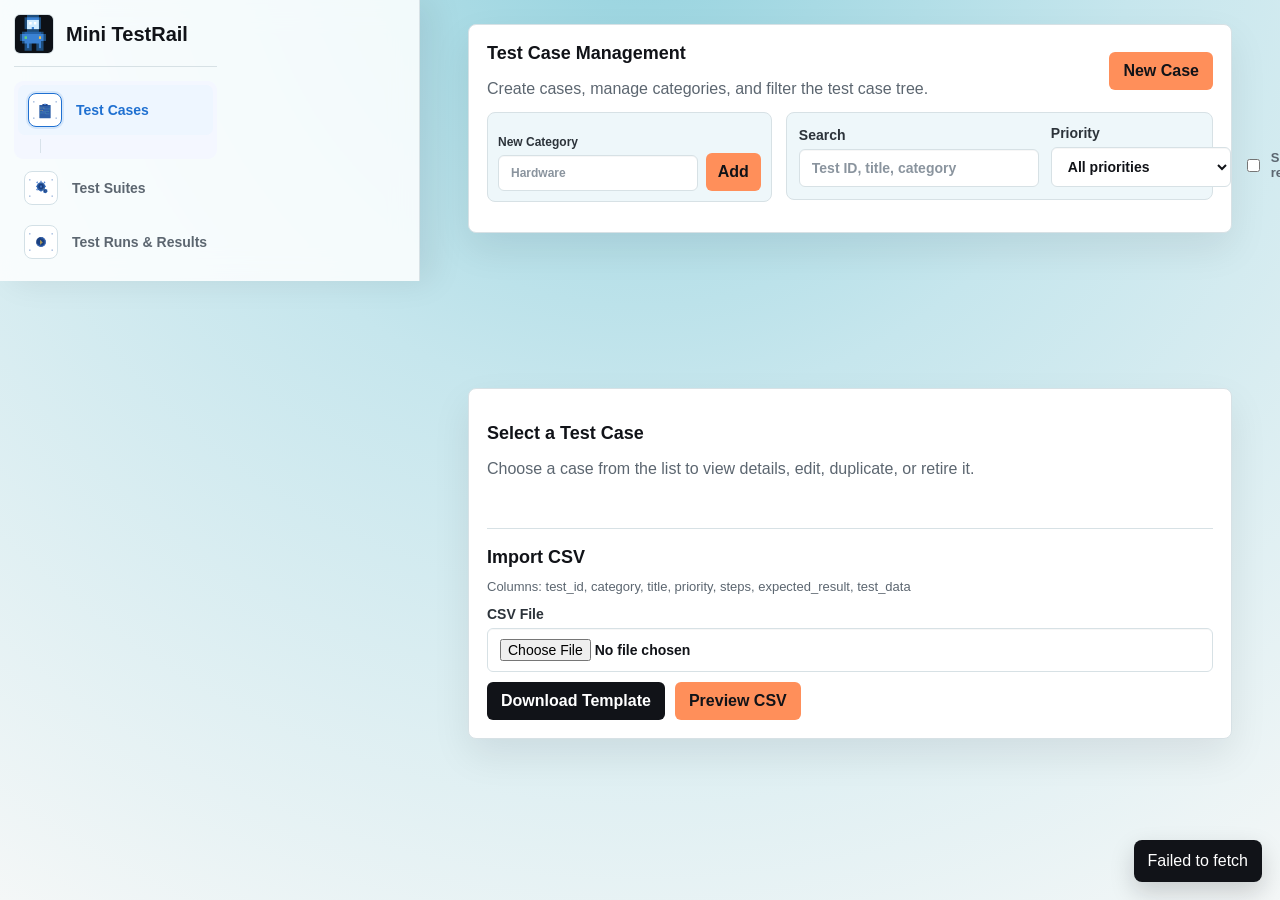
<file: frontend/index.html>
<!doctype html>
<html lang="en">
  <head>
    <meta charset="UTF-8" />
    <meta name="viewport" content="width=device-width, initial-scale=1.0" />
    <title>Mini TestRail</title>
    <link rel="stylesheet" href="styles.css" />
  </head>
  <body>
    <div class="appShell">
      <aside class="appSidebar">
        <header class="topbar">
          <div class="brand">
            <img class="brandIcon" src="assets/app-icon.jpg" alt="Mini TestRail icon" />
            <div>
              <h1>Mini TestRail</h1>
              <p>Manage test cases, executions, results, and history.</p>
            </div>
          </div>
          <nav class="topnav">
            <div class="navGroup active">
              <a class="navItem active" href="index.html">
            <span class="navIcon"><img src="assets/icon-test-case.svg" alt="" /></span>
                <span>Test Cases</span>
              </a>
              <section class="panel caseNavigatorPane">
                <div class="sectionHeader">
                  <h2>Test Cases</h2>
                  <span id="caseCount" class="muted"></span>
                </div>
                <div id="categoryTree" class="categoryTree"></div>
              </section>
            </div>
            <a class="navItem" href="suites.html">
            <span class="navIcon"><img src="assets/icon-test-suite.svg" alt="" /></span>
              <span>Test Suites</span>
            </a>
            <a class="navItem" href="executions.html">
            <span class="navIcon"><img src="assets/icon-test-execution.svg" alt="" /></span>
              <span>Test Runs & Results</span>
            </a>
          </nav>
        </header>
      </aside>

      <main class="appMain caseWorkspace caseManagementWorkspace">
        <section class="panel caseToolsPane">
          <div class="sectionHeader">
            <div>
              <h2>Test Case Management</h2>
              <p class="muted">Create cases, manage categories, and filter the test case tree.</p>
            </div>
            <button id="createCaseButton" type="button">New Case</button>
          </div>

          <div class="caseToolsGrid">
            <form id="categoryForm" class="categoryForm">
              <label>
                New Category
                <input id="categoryName" placeholder="Hardware" />
              </label>
              <button type="submit">Add</button>
            </form>

            <div class="caseToolbar">
              <label>
                Search
                <input id="caseSearch" placeholder="Test ID, title, category" />
              </label>
              <label>
                Priority
                <select id="casePriorityFilter">
                  <option value="">All priorities</option>
                  <option value="Critical">Critical</option>
                  <option value="High">High</option>
                  <option value="Medium">Medium</option>
                  <option value="Low">Low</option>
                </select>
              </label>
              <label class="inlineToggle">
                <input id="showRetiredCasesToggle" type="checkbox" />
                Show retired
              </label>
              <button id="clearCaseFiltersButton" class="secondary" type="button">Clear Filters</button>
            </div>
          </div>
        </section>

        <aside class="panel caseDetailPane">
          <div id="caseDetailEmpty" class="emptyState">
            <h2>Select a Test Case</h2>
            <p class="muted">Choose a case from the list to view details, edit, duplicate, or retire it.</p>
          </div>

          <div id="caseDetailContent" hidden>
            <div class="sectionHeader">
              <h2 id="selectedCaseTitle">Test Case Detail</h2>
              <div class="headerActions">
                <span id="selectedCasePriority"></span>
                <button id="deleteSelectedCaseButton" class="danger" type="button">Retire Case</button>
                <button id="restoreSelectedCaseButton" class="secondary" type="button" hidden>
                  Restore Case
                </button>
              </div>
            </div>
            <div id="caseDetailBody" class="caseDetailBody"></div>
            <div class="formActions detailActions">
              <button id="editSelectedCaseButton" class="secondary" type="button">Edit</button>
              <button id="duplicateSelectedCaseButton" class="secondary" type="button">Duplicate</button>
            </div>
          </div>

          <div id="caseFormPanel" class="caseFormPanel" hidden>
            <h2 id="caseFormTitle">Create Test Case</h2>
            <form id="caseForm">
              <div class="formGrid">
                <label>
                  Test ID
                  <input id="caseTestId" placeholder="TC-PWR-001" />
                </label>
                <label>
                  Priority
                  <select id="casePriority">
                    <option value="Critical">Critical</option>
                    <option value="High">High</option>
                    <option value="Medium" selected>Medium</option>
                    <option value="Low">Low</option>
                  </select>
                </label>
              </div>
              <div class="formGrid">
                <label>
                  Category
                  <select id="caseCategory">
                    <option value="">Uncategorized</option>
                  </select>
                </label>
                <label>
                  Title
                  <input id="caseTitle" required placeholder="Verify Power On/Off Function" />
                </label>
              </div>
              <div class="stepEditorSection">
                <div class="formSectionHeader">
                  <h3>Steps</h3>
                  <button id="addStepButton" class="secondary" type="button">Add Step</button>
                </div>
                <div id="caseStepRows" class="stepEditorRows"></div>
              </div>
              <label>
                Test Data
                <textarea id="caseTestData" placeholder="N/A or DHCP, Static"></textarea>
              </label>
              <div class="formActions">
                <button id="caseSubmitButton" type="submit">Create Case</button>
                <button id="cancelCaseEditButton" class="secondary" type="button">
                  Cancel
                </button>
              </div>
            </form>
          </div>

          <div class="importPanel">
            <h2>Import CSV</h2>
            <p class="muted">Columns: test_id, category, title, priority, steps, expected_result, test_data</p>
            <label>
              CSV File
              <input id="caseCsvFile" type="file" accept=".csv,text/csv" />
            </label>
            <div class="formActions">
              <button id="downloadCsvTemplateButton" class="secondary" type="button">
                Download Template
              </button>
              <button id="previewCsvButton" type="button">Preview CSV</button>
            </div>
          </div>
        </aside>
      </main>
    </div>

    <div id="csvPreviewModal" class="modalOverlay" hidden>
      <section class="modalDialog csvPreviewDialog" role="dialog" aria-modal="true" aria-labelledby="csvPreviewTitle">
        <div class="modalHeader">
          <div>
            <h2 id="csvPreviewTitle">CSV Import Preview</h2>
            <p class="muted">Review validation results before importing test cases.</p>
          </div>
          <button id="cancelCsvPreviewButton" class="secondary" type="button">Close</button>
        </div>
        <div id="csvPreviewPanel" class="csvPreviewPanel"></div>
        <div id="csvImportActions" class="modalActions" hidden>
          <button id="confirmCsvImportButton" type="button">Confirm Import</button>
          <button id="cancelCsvPreviewFooterButton" class="secondary" type="button">
            Cancel
          </button>
        </div>
      </section>
    </div>

    <div id="toast" class="toast" hidden></div>
    <script src="env.js"></script>
    <script type="module" src="app.js"></script>
  </body>
</html>
</file>
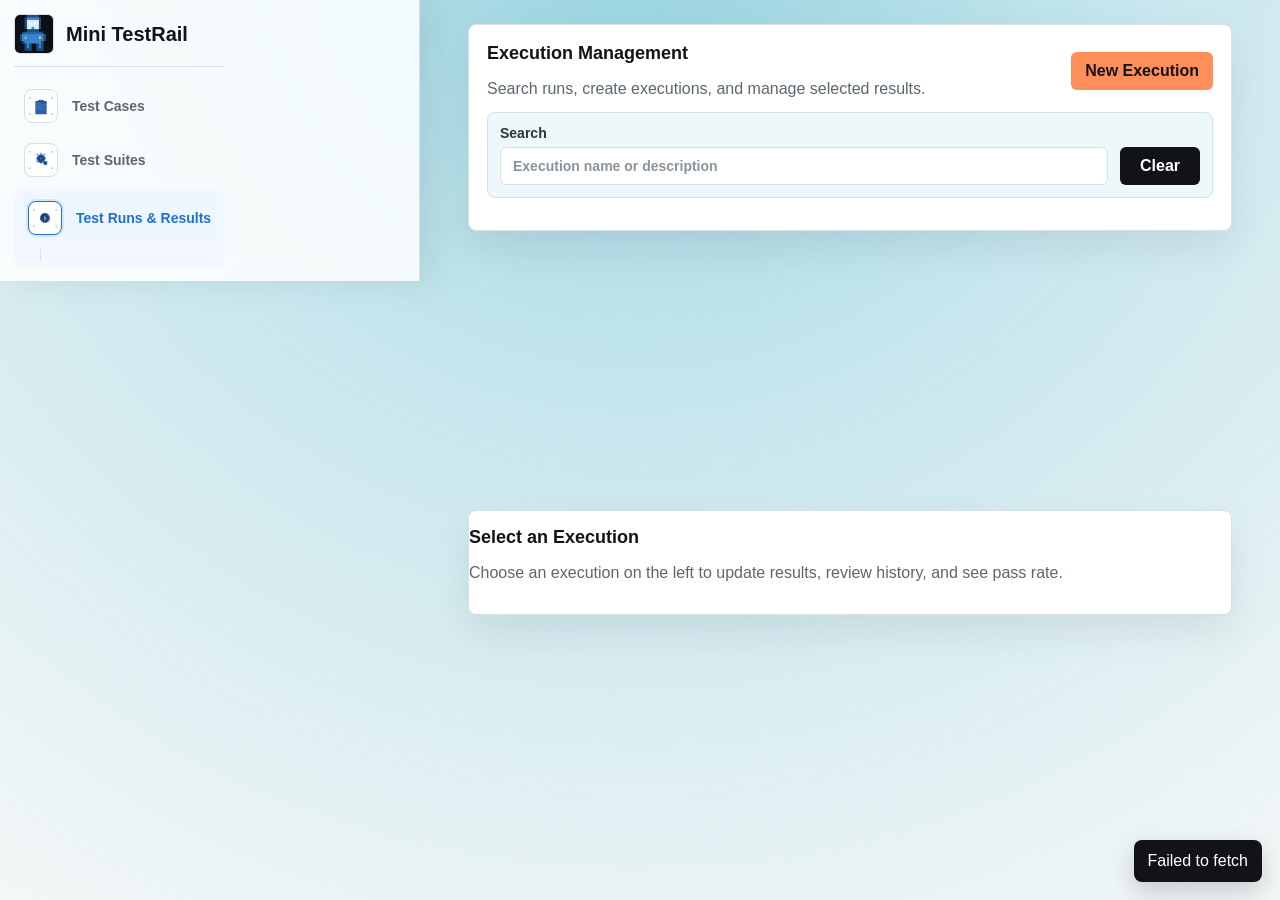
<file: frontend/executions.html>
<!doctype html>
<html lang="en">
  <head>
    <meta charset="UTF-8" />
    <meta name="viewport" content="width=device-width, initial-scale=1.0" />
    <title>Mini TestRail - Executions</title>
    <link rel="stylesheet" href="styles.css" />
  </head>
  <body>
    <div class="appShell">
      <aside class="appSidebar">
        <header class="topbar">
          <div class="brand">
            <img class="brandIcon" src="assets/app-icon.jpg" alt="Mini TestRail icon" />
            <div>
              <h1>Mini TestRail</h1>
              <p>Manage test cases, executions, results, and history.</p>
            </div>
          </div>
          <nav class="topnav">
            <a class="navItem" href="index.html">
            <span class="navIcon"><img src="assets/icon-test-case.svg" alt="" /></span>
              <span>Test Cases</span>
            </a>
            <a class="navItem" href="suites.html">
            <span class="navIcon"><img src="assets/icon-test-suite.svg" alt="" /></span>
              <span>Test Suites</span>
            </a>
            <div class="navGroup active">
              <a class="navItem active" href="executions.html">
            <span class="navIcon"><img src="assets/icon-test-execution.svg" alt="" /></span>
                <span>Test Runs & Results</span>
              </a>
              <section class="panel executionNavigatorPane">
                <div class="sectionHeader executionNavHeader">
                  <h2>Executions</h2>
                  <span id="executionCount" class="muted"></span>
                </div>
                <div id="executionList" class="executionNavList"></div>
              </section>
            </div>
          </nav>
        </header>
      </aside>

      <main id="executionPageRoot" class="appMain executionPageWorkspace executionManagementWorkspace">
        <section class="panel executionToolsPane">
          <div class="sectionHeader">
            <div>
              <h2>Execution Management</h2>
              <p class="muted">Search runs, create executions, and manage selected results.</p>
            </div>
            <button id="toggleExecutionCreatorButton" type="button">New Execution</button>
          </div>
          <div class="executionToolbar">
            <label>
              Search
              <input id="executionSearch" placeholder="Execution name or description" />
            </label>
            <button id="clearExecutionSearchButton" class="secondary" type="button">
              Clear
            </button>
          </div>
        </section>

        <section id="executionDetailPanel" class="panel executionDetailPane" hidden>
        <div class="sectionHeader">
          <h2>Execution Detail</h2>
          <div class="headerActions">
            <span id="selectedExecutionLabel" class="muted">Select an execution</span>
            <button id="showExecutionSummaryButton" class="secondary summaryShortcut" type="button">
              <span>Run Summary</span>
              <small id="summaryShortcutMeta" class="muted">
                Pass rate and status totals
              </small>
            </button>
            <button id="exportExecutionReportButton" class="secondary" type="button">
              Export Report
            </button>
            <button id="showRerunExecutionButton" class="secondary" type="button">
              Rerun
            </button>
            <button id="deleteExecutionButton" class="danger" type="button" hidden>
              Delete Execution
            </button>
          </div>
        </div>

        <form id="rerunExecutionForm" class="rerunExecutionPanel" hidden>
          <div>
            <strong>New Run from This Execution</strong>
            <p class="muted">
              Creates a fresh execution with NOT_RUN results. Retired source cases are skipped.
            </p>
          </div>
          <div class="formGrid">
            <label>
              Name
              <input id="rerunExecutionName" required placeholder="Regression Run - Round 2" />
            </label>
            <label>
              Version
              <input id="rerunExecutionVersion" placeholder="v1.2.3 or build 2026.07.17" />
            </label>
            <label>
              Description
              <input id="rerunExecutionDescription" placeholder="Second pass after fixes" />
            </label>
          </div>
          <div class="formActions">
            <button type="submit">Create Rerun</button>
            <button id="cancelRerunExecutionButton" class="secondary" type="button">
              Cancel
            </button>
          </div>
        </form>

        <details class="addCasesPanel">
          <summary>
            <span>Add Test Cases</span>
            <small id="selectedAddCaseCount" class="muted">0 selected</small>
          </summary>
          <div class="addCasesContent">
            <div class="addCaseFilters">
              <label>
                Search Test Cases
                <input id="addCaseSearch" placeholder="Test ID, title, category" />
              </label>
              <label>
                Category
                <select id="addCaseCategoryFilter">
                  <option value="">All categories</option>
                </select>
              </label>
              <button id="addSelectedCasesButton" type="button">Add Selected Cases</button>
            </div>
            <div id="addCaseChecklist" class="checklist"></div>
          </div>
        </details>

        <details class="bulkResultPanel">
          <summary>
            <span>Bulk Update Results</span>
            <small id="selectedResultCount" class="muted">0 selected</small>
          </summary>
          <div class="bulkResultBar">
            <label>
              Bulk Status
              <select id="bulkResultStatus">
                <option value="PASS">PASS</option>
                <option value="FAIL">FAIL</option>
                <option value="BLOCKED">BLOCKED</option>
                <option value="SKIPPED">SKIPPED</option>
                <option value="NOT_RUN">NOT_RUN</option>
              </select>
            </label>
            <label>
              Notes
              <input id="bulkResultNotes" placeholder="Optional actual result notes" />
            </label>
            <button id="applyBulkResultButton" type="button">Apply</button>
            <button id="clearBulkSelectionButton" class="secondary" type="button">Clear Selection</button>
          </div>
        </details>

        <div class="executionWorkspace">
          <aside class="workspacePane resultDetailPane">
            <div class="resultEditorHeader">
              <div>
                <span class="muted">Test Result Detail</span>
                <h2 id="selectedExecutionItemTitle">No Test Result Selected</h2>
              </div>
              <div id="selectedExecutionItemMeta" class="resultEditorMeta"></div>
            </div>
            <div id="selectedExecutionItemBody" class="resultDetailBody">
              <p class="muted">Select a test result to view details and update status.</p>
            </div>
            <form id="selectedExecutionItemForm" class="itemEditor" hidden>
              <div class="resultEditorControls">
                <label>
                  Status
                  <select id="selectedExecutionItemStatus" name="status">
                    <option value="NOT_RUN">NOT_RUN</option>
                    <option value="PASS">PASS</option>
                    <option value="FAIL">FAIL</option>
                    <option value="BLOCKED">BLOCKED</option>
                    <option value="SKIPPED">SKIPPED</option>
                  </select>
                </label>
                <label>
                  Actual Result Notes
                  <textarea id="selectedExecutionItemActualResult" name="actualResult"></textarea>
                </label>
              </div>
              <button type="submit">Save Result</button>
            </form>
          </aside>

          <aside class="workspacePane historyPane">
            <h2>History</h2>
            <div id="historyList" class="history"></div>
          </aside>
        </div>
        </section>

        <section id="executionEmptyPanel" class="panel executionDetailPane emptyState">
          <h2>Select an Execution</h2>
          <p class="muted">Choose an execution on the left to update results, review history, and see pass rate.</p>
        </section>

        <section id="executionCreatorPane" class="panel executionDetailPane executionCreatorPane" hidden>
        <div class="sectionHeader">
          <h2>Create Execution</h2>
          <button id="closeExecutionCreatorButton" class="secondary" type="button">Close</button>
        </div>
        <form id="executionForm">
          <label>
            Name
            <input id="executionName" required placeholder="Regression Run 2026-06-11" />
          </label>
          <label>
            Version
            <input id="executionVersion" placeholder="v1.2.3 or build 2026.07.17" />
          </label>
          <label>
            Description
            <textarea id="executionDescription" placeholder="Smoke tests for the new release"></textarea>
          </label>
          <div class="suitePickerPanel">
            <label>
              Test Suite
              <select id="executionSuiteSelect">
                <option value="">Select a suite</option>
              </select>
            </label>
            <button id="applyExecutionSuiteButton" class="secondary" type="button">
              Apply Suite
            </button>
          </div>
          <label>
            Search Test Cases
            <input id="executionCaseSearch" placeholder="Filter by test case title" />
          </label>
          <label>
            Category
            <select id="executionCaseCategoryFilter">
              <option value="">All categories</option>
            </select>
          </label>
          <div class="formSectionHeader">
            <strong>Test Cases</strong>
            <span id="selectedCaseCount" class="muted">0 selected</span>
          </div>
          <div id="executionCaseChecklist" class="checklist"></div>
          <button type="submit">Create Execution</button>
        </form>
        </section>
      </main>
    </div>

    <div id="toast" class="toast" hidden></div>
    <script src="env.js"></script>
    <script type="module" src="app.js"></script>
  </body>
</html>
</file>
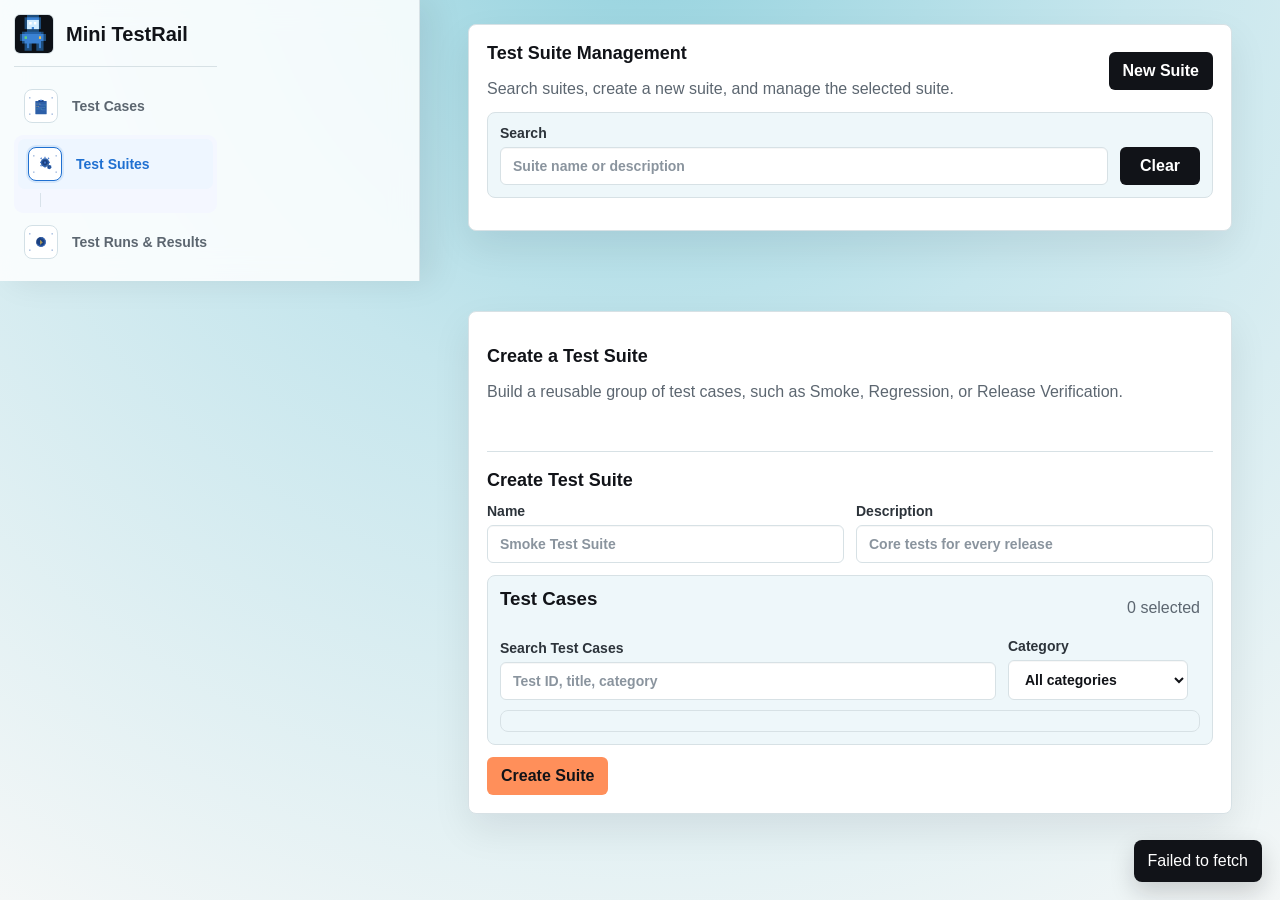
<file: frontend/suites.html>
<!doctype html>
<html lang="en">
  <head>
    <meta charset="UTF-8" />
    <meta name="viewport" content="width=device-width, initial-scale=1.0" />
    <title>Mini TestRail - Test Suites</title>
    <link rel="stylesheet" href="styles.css" />
  </head>
  <body>
    <div class="appShell">
      <aside class="appSidebar">
        <header class="topbar">
          <div class="brand">
            <img class="brandIcon" src="assets/app-icon.jpg" alt="Mini TestRail icon" />
            <div>
              <h1>Mini TestRail</h1>
              <p>Manage test cases, suites, executions, results, and history.</p>
            </div>
          </div>
          <nav class="topnav">
            <a class="navItem" href="index.html">
            <span class="navIcon"><img src="assets/icon-test-case.svg" alt="" /></span>
              <span>Test Cases</span>
            </a>
            <div class="navGroup active">
              <a class="navItem active" href="suites.html">
            <span class="navIcon"><img src="assets/icon-test-suite.svg" alt="" /></span>
                <span>Test Suites</span>
              </a>
              <section class="panel suiteNavigatorPane">
                <div class="sectionHeader">
                  <h2>Test Suites</h2>
                  <span id="suiteCount" class="muted"></span>
                </div>
                <div id="suiteList" class="suiteNavList"></div>
              </section>
            </div>
            <a class="navItem" href="executions.html">
            <span class="navIcon"><img src="assets/icon-test-execution.svg" alt="" /></span>
              <span>Test Runs & Results</span>
            </a>
          </nav>
        </header>
      </aside>

      <main class="appMain suiteWorkspace">
        <section class="panel suiteToolsPane">
          <div class="sectionHeader">
            <div>
              <h2>Test Suite Management</h2>
              <p class="muted">Search suites, create a new suite, and manage the selected suite.</p>
            </div>
            <button id="cancelSuiteEditButton" class="secondary" type="button">
              New Suite
            </button>
          </div>
          <div class="executionToolbar">
            <label>
              Search
              <input id="suiteSearch" placeholder="Suite name or description" />
            </label>
            <button id="clearSuiteSearchButton" class="secondary" type="button">
              Clear
            </button>
          </div>
        </section>

        <section class="panel suiteDetailPane">
        <div id="suiteDetailEmpty" class="emptyState">
          <h2>Create a Test Suite</h2>
          <p class="muted">
            Build a reusable group of test cases, such as Smoke, Regression, or
            Release Verification.
          </p>
        </div>

        <div class="caseFormPanel suiteFormPanel">
          <div class="formSectionHeader suiteFormHeader">
            <h2 id="suiteFormTitle">Create Test Suite</h2>
            <button id="deleteSuiteButton" class="danger" type="button" hidden>
              Delete Suite
            </button>
          </div>
          <form id="suiteForm">
            <div class="formGrid">
              <label>
                Name
                <input id="suiteName" required placeholder="Smoke Test Suite" />
              </label>
              <label>
                Description
                <input id="suiteDescription" placeholder="Core tests for every release" />
              </label>
            </div>

            <div class="suiteCasePicker">
              <div class="formSectionHeader">
                <h3>Test Cases</h3>
                <span id="selectedSuiteCaseCount" class="muted">0 selected</span>
              </div>
              <div class="addCaseFilters">
                <label>
                  Search Test Cases
                  <input id="suiteCaseSearch" placeholder="Test ID, title, category" />
                </label>
                <label>
                  Category
                  <select id="suiteCaseCategoryFilter">
                    <option value="">All categories</option>
                  </select>
                </label>
              </div>
              <div id="suiteCaseChecklist" class="checklist"></div>
            </div>

            <div class="formActions">
              <button id="suiteSubmitButton" type="submit">Create Suite</button>
            </div>
          </form>
        </div>
        </section>
      </main>
    </div>

    <div id="toast" class="toast" hidden></div>
    <script src="env.js"></script>
    <script type="module" src="app.js"></script>
  </body>
</html>
</file>
<file: frontend/styles.css>
@import "./styles/base.css";
@import "./styles/layout.css";
@import "./styles/sidebar.css";
@import "./styles/components.css";
@import "./styles/test-cases.css";
@import "./styles/suites.css";
@import "./styles/executions.css";
@import "./styles/overlays.css";
@import "./styles/checklists.css";
@import "./styles/reports.css";
@import "./styles/responsive.css";
</file>
